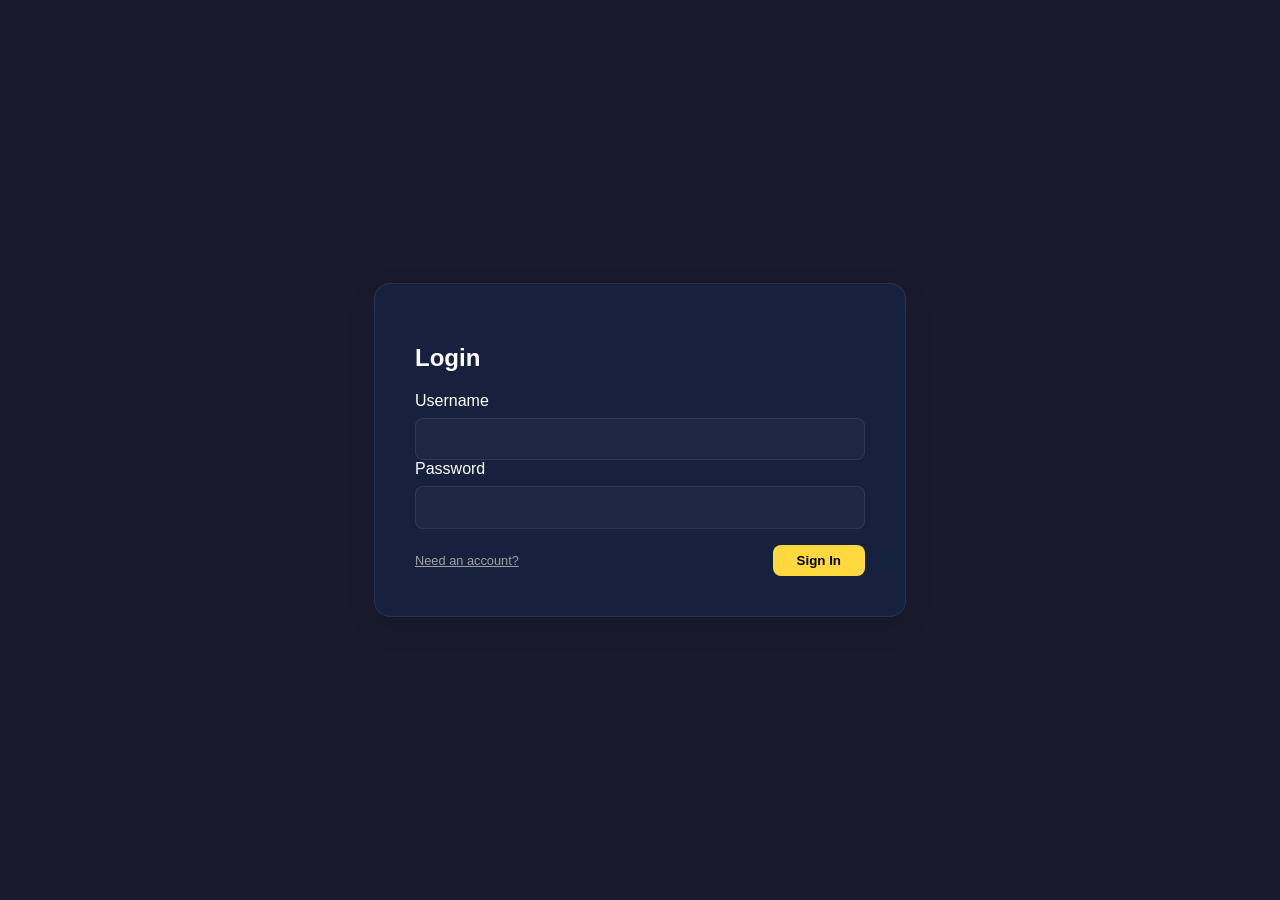
<file: log_reg.html>
<!DOCTYPE html>
<html lang="en">

<head>
    <meta charset="UTF-8">
    <meta name="viewport" content="width=device-width, initial-scale=1.0">
    <title>MoodWave : Login</title>
    <link rel="stylesheet" href="color_palette.css">
    <link rel="stylesheet" href="log_reg.css">

</head>

<body>
    <div class="auth-container">
        <form id="login-form">
            <h2>Login</h2>
            <div class="input-group">
                <label for="username">Username</label>
                <input type="text" id="username" name="username" required>
            </div>
            <div class="input-group">
                <label for="password">Password</label>
                <input type="password" id="password" name="password" required>
            </div>
            <div class="form-footer">
                <a href="#" onclick="toggleForm()">Need an
                    account?</a>
                <button type="submit">Sign In</button>
            </div>
        </form>

        <form id="reg-form" class="hidden">
            <h2>Register</h2>
            <div class="input-group">
                <label for="email">Email</label>
                <input type="email" id="email" name="email" required>
            </div>
            <div class="input-group">
                <label for="password">Password</label>
                <input type="password" id="password" name="password" required>
            </div>
            <div class="form-footer">
                <a href="#" onclick="toggleForm()">Already have
                    an account?</a>
                <button type="submit">Join</button>
            </div>
        </form>
    </div>
    <script src="log_reg.js"></script>
</body>

</html>
</file>
<file: color_palette.css>
@import url('https://fonts.googleapis.com/css2?family=Playfair+Display:wght@700;800&family=DM+Sans:wght@400;500;600&display=swap');
:root {
    --bg-color: #1a1a2e;
    --bg-secondary: #16213e;
    --glass-bg: rgba(255, 255, 255, 0.03);
    --glass-border: rgba(255, 255, 255, 0.08);
    --primary: #e94560;
    --primary-soft: #ff6b6b;
    --secondary: #0f3460;
    --accent: #ffd93d;
    --text-primary: #ffffff;
    --text-secondary: #a0a0a0;
    transition: all 0.3s ease;
}
</file>
<file: log_reg.css>
body {
    margin: 0;
    font-family: sans-serif;
    background: var(--bg-color);
    color: var(--text-primary);
    display: flex;
    align-items: center;
    justify-content: center;
    min-height: 100vh;
}

.auth-container {
    background: var(--bg-secondary);
    width: 90%;
    max-width: 450px;
    padding: 2.5rem;
    border-radius: 1rem;
    border: 1px solid var(--glass-border);
    box-shadow: 0 10px 30px rgba(0,0,0,0.1);
    display: flex;
    flex-direction: column;
    gap: 1.5rem;
}

.input-group {
    display: flex;
    flex-direction: column;
    width: 100%;
    gap: 0.5rem;
}

input {
    padding: 0.8rem;
    border-radius: 0.5rem;
    border: 1px solid var(--glass-border);
    background: var(--glass-bg);
    color: var(--text-primary);
    outline: none;
}

input:focus {
    border-color: var(--accent);
}

.form-footer {
    display: flex;
    justify-content: space-between;
    align-items: center;
    margin-top: 1rem;
}
.form-footer a ,.form-footer a{
    color: var(--text-secondary); 
    font-size: 0.8rem;
}
button {
    cursor: pointer;
    padding: 0.5rem 1.5rem;
    border-radius: 0.5rem;
    background-color: var(--accent);
    border: none;
    color: #000;
    font-weight: bold;
    transition: opacity 0.2s;
}

button:hover {
    opacity: 0.9;
}

.hidden {
    display: none;
}
</file>
